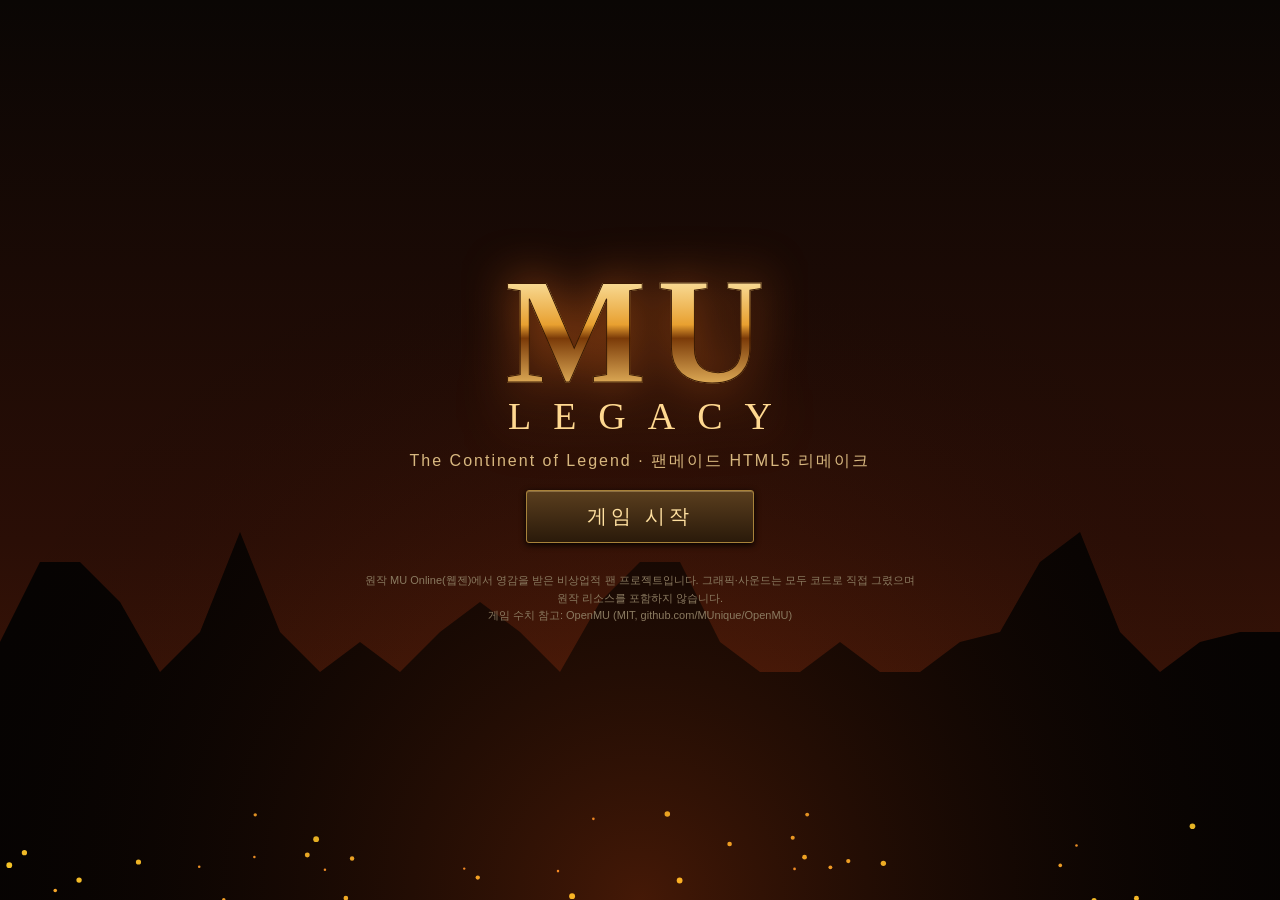
<file: index.html>
<!doctype html>
<html lang="ko">
<head>
<meta charset="utf-8">
<meta name="viewport" content="width=device-width, initial-scale=1">
<title>MU LEGACY</title>
<link rel="stylesheet" href="css/style.css">
</head>
<body>
<canvas id="game"></canvas>

<!-- ===================== title / select / create ===================== -->
<div id="screens">
  <div id="scr-title" class="scr">
    <div class="logo"><span>MU</span><em>LEGACY</em></div>
    <p class="sub">The Continent of Legend · 팬메이드 HTML5 리메이크</p>
    <button class="btn big" onclick="SFX.init();SFX.play('click');Title.show('select')">게임 시작</button>
    <p class="note">원작 MU Online(웹젠)에서 영감을 받은 비상업적 팬 프로젝트입니다. 그래픽·사운드는 모두 코드로 직접 그렸으며 원작 리소스를 포함하지 않습니다.<br>게임 수치 참고: OpenMU (MIT, github.com/MUnique/OpenMU)</p>
  </div>
  <div id="scr-select" class="scr">
    <h2>캐릭터 선택</h2>
    <div id="slots"></div>
    <div class="row">
      <button class="btn" onclick="(loadSaves().chars[Title.sel]) ? startGame(Title.sel) : Title.show('create')">접속</button>
      <button class="btn" onclick="deleteCharacter()">삭제</button>
      <button class="btn" onclick="Title.show('title')">뒤로</button>
    </div>
  </div>
  <div id="scr-create" class="scr">
    <h2>캐릭터 생성</h2>
    <div id="cls-cards"></div>
    <div class="row"><input id="new-name" maxlength="10" placeholder="캐릭터 이름 (최대 10자)">
      <button class="btn" onclick="createCharacter()">생성</button>
      <button class="btn" onclick="Title.show('select')">취소</button></div>
  </div>
</div>

<!-- ===================== HUD ===================== -->
<div id="hud" style="display:none">
  <div id="loc"></div>
  <canvas id="minimap" width="170" height="170"></canvas>
  <div id="target"><div id="t-name"></div><div class="bar"><div id="t-fill"></div><span id="t-hp"></span></div></div>
  <div id="buffs"></div>
  <div id="helper-ind">MU HELPER 작동 중</div>
  <div id="banner"></div>
  <div id="lvup"></div>
  <div id="chat"></div>
  <input id="chatInput" placeholder="메시지 또는 명령어 (/help)">

  <div id="bottom">
    <div class="orb hp"><div class="fill" id="hp-fill"></div><div class="gloss"></div><span id="hp-txt"></span></div>
    <div class="center">
      <div id="exp"><div id="exp-fill"></div><span id="exp-txt"></span></div>
      <div class="belt">
        <div class="pot" title="Q: 치유 물약"><b>Q</b><span class="pi hpot"></span><i id="q-cnt">0</i></div>
        <div class="pot" title="W: 마나 물약"><b>W</b><span class="pi mpot"></span><i id="w-cnt">0</i></div>
        <div id="skillbar"></div>
        <div class="menu">
          <button data-open="char" title="캐릭터 (C)">C<span id="pts-badge">!</span></button>
          <button data-open="inv" title="인벤토리 (I)">I</button>
          <button data-open="warp" title="이동 (M)">M</button>
          <button id="btn-helper" title="MU 헬퍼 (H)">H</button>
          <button data-open="help" title="도움말 (F1)">?</button>
          <button id="btn-sound" title="소리">🔊</button>
          <button id="btn-quit" title="캐릭터 선택">⏻</button>
        </div>
      </div>
    </div>
    <div class="orb mp"><div class="fill" id="mp-fill"></div><div class="gloss"></div><span id="mp-txt"></span></div>
  </div>

  <!-- inventory -->
  <div class="win" id="win-inv" data-w="inv" style="right:12px;top:60px">
    <div class="wt">인벤토리<span class="close">×</span></div>
    <div id="equip">
      <div class="eq" data-slot="pendant" data-label="목걸이" style="left:20px;top:28px;width:32px;height:32px"></div>
      <div class="eq" data-slot="helm" data-label="투구" style="left:98px;top:6px;width:64px;height:64px"></div>
      <div class="eq" data-slot="wings" data-label="날개" style="left:176px;top:6px;width:84px;height:64px"></div>
      <div class="eq" data-slot="weapon" data-label="무기" style="left:6px;top:78px;width:64px;height:110px"></div>
      <div class="eq" data-slot="armor" data-label="갑옷" style="left:98px;top:78px;width:64px;height:96px"></div>
      <div class="eq" data-slot="shield" data-label="방패" style="left:190px;top:78px;width:64px;height:80px"></div>
      <div class="eq" data-slot="gloves" data-label="장갑" style="left:6px;top:196px;width:64px;height:64px"></div>
      <div class="eq" data-slot="pants" data-label="바지" style="left:98px;top:182px;width:64px;height:64px"></div>
      <div class="eq" data-slot="boots" data-label="부츠" style="left:190px;top:196px;width:64px;height:64px"></div>
      <div class="eq" data-slot="ring1" data-label="반지" style="left:74px;top:228px;width:32px;height:32px"></div>
      <div class="eq" data-slot="ring2" data-label="반지" style="left:154px;top:228px;width:32px;height:32px"></div>
    </div>
    <div id="inv-grid" class="grid"></div>
    <div class="zenrow">젠 <b id="zen">0</b></div>
    <div class="hint">클릭: 집기/놓기 · 우클릭: 사용/장착 · 보석을 장비 위에 놓으면 강화</div>
  </div>

  <!-- character -->
  <div class="win" id="win-char" data-w="char" style="left:12px;top:60px;width:270px">
    <div class="wt">캐릭터 정보<span class="close">×</span></div>
    <div id="char-body"></div>
  </div>

  <!-- shop -->
  <div class="win" id="win-shop" data-w="shop" style="left:12px;top:60px;width:300px">
    <div class="wt"><span id="shop-title">상점</span><span class="close">×</span></div>
    <div id="shop-list"></div>
  </div>

  <!-- chaos machine -->
  <div class="win" id="win-chaos" data-w="chaos" style="left:12px;top:60px;width:276px">
    <div class="wt">카오스 조합<span class="close">×</span></div>
    <div class="chaos-art"><div class="cm"></div></div>
    <div id="chaos-grid" class="grid"></div>
    <div id="chaos-info"></div>
    <button class="btn" id="chaos-mix">조합</button>
    <div class="hint">
      · +10~+15: 아이템(+9~+14) + 축복/영혼 n개 + 혼돈 1<br>
      · 1차 날개/카오스 무기: +4 이상 장비 + 혼돈의 보석<br>
      · 2차 날개: 1차 날개 + 로크의 깃털 + 엑설런트 아이템 + 혼돈
    </div>
  </div>

  <!-- vault -->
  <div class="win" id="win-vault" data-w="vault" style="left:12px;top:60px;width:276px">
    <div class="wt">창고<span class="close">×</span></div>
    <div id="vault-grid" class="grid"></div>
    <div class="zenrow">보관 젠 <b id="vault-zen">0</b> <button class="btn sm" id="vault-dep">입금</button><button class="btn sm" id="vault-wd">출금</button></div>
  </div>

  <!-- warp -->
  <div class="win" id="win-warp" data-w="warp" style="left:50%;top:120px;transform:translateX(-50%);width:300px">
    <div class="wt">이동 (Move)<span class="close">×</span></div>
    <div id="warp-list"></div>
  </div>

  <!-- help -->
  <div class="win" id="win-help" data-w="help" style="left:50%;top:80px;transform:translateX(-50%);width:460px">
    <div class="wt">도움말<span class="close">×</span></div>
    <div class="help">
      <b>조작</b>
      <ul>
        <li>좌클릭: 이동 (누르고 있으면 계속 이동) / 몬스터 공격 / NPC 대화 / 아이템 줍기</li>
        <li>우클릭: 선택된 스킬 사용 (누르고 있으면 연속 사용)</li>
        <li>1~9: 스킬 선택 · Q / W: 치유 / 마나 물약 · Space: 근처 아이템 줍기</li>
        <li>I(V): 인벤토리 · C: 캐릭터 · M: 이동 · H: MU 헬퍼 · Tab: 큰 지도 · Enter: 채팅</li>
      </ul>
      <b>성장</b>
      <ul>
        <li>레벨업마다 스탯 포인트 5 · 채팅 명령 <code>/str 10</code>, <code>/agi</code>, <code>/vit</code>, <code>/ene</code></li>
        <li>축복의 보석: +0→+6 (100%) · 영혼의 보석: +6→+9 (50%, 행운 +25%) · 실패 시 +7 이상은 +0으로</li>
        <li>생명의 보석: 추가 옵션 +4씩 (50%) · 카오스 고블린(노리아)에서 +10~+15 조합, 날개 조합</li>
        <li>장비를 모두 +7 이상으로 맞추면 캐릭터가 빛나는 세트 효과가 나타납니다</li>
      </ul>
      <b>지역</b>
      <ul><li>로랜시아(1) · 노리아(1) · 데비아스(20) · 던전(30) · 아틀란스(50) · 로스트 타워(70) — 보스: 아이스 퀸, 고르곤, 발록</li></ul>
      <b>명령어</b>
      <ul><li><code>/move 데비아스</code> · <code>/pos</code> · <code>/help</code></li></ul>
    </div>
  </div>
</div>

<div id="tooltip"></div>
<div id="held"></div>

<!-- Three.js r149 (MIT) bundled locally for offline 3D characters; CDN only as a fallback. -->
<script src="js/lib/three.min.js"></script>
<script>window.THREE || document.write('<script src="https://cdn.jsdelivr.net/npm/three@0.149.0/build/three.min.js"><\/script>');</script>
<script src="js/data.js"></script>
<script src="js/util.js"></script>
<script src="js/audio.js"></script>
<script src="js/texdata.js"></script>
<script src="js/textures.js"></script>
<script src="js/world.js"></script>
<script src="js/world_render.js"></script>
<script src="js/render_chars.js"></script>
<script src="js/items.js"></script>
<script src="js/entities.js"></script>
<script src="js/models3d.js"></script>
<script src="js/game.js"></script>
<script src="js/ui.js"></script>
<script>Textures.loadPhotos().then(() => { Textures.gen(); M3.init(); Title.show('title'); requestAnimationFrame(frame); });</script>
</body>
</html>
</file>
<file: css/style.css>
:root {
  --gold: #e8c070; --gold2: #a8823a; --panel: rgba(18, 12, 8, 0.94); --edge: #6a5030; --txt: #e8dcc8;
}
* { box-sizing: border-box; }
html, body { margin: 0; height: 100%; overflow: hidden; background: #000; color: var(--txt); font-family: "Malgun Gothic", "Apple SD Gothic Neo", sans-serif; user-select: none; }
#game { position: fixed; inset: 0; display: block; }
button { font-family: inherit; }

/* ---------- screens ---------- */
#screens { position: fixed; inset: 0; display: flex; align-items: center; justify-content: center; }
.scr { display: none; flex-direction: column; align-items: center; gap: 18px; padding: 16px; max-width: 100%; }
.logo { font-family: "Times New Roman", serif; text-align: center; line-height: 0.9; filter: drop-shadow(0 0 24px rgba(255, 120, 30, 0.6)); }
.logo span { display: block; font-size: 150px; font-weight: 900; letter-spacing: 10px; background: linear-gradient(#fff4c0, #e8a030 45%, #7a3a08 55%, #ffd070); -webkit-background-clip: text; background-clip: text; color: transparent; -webkit-text-stroke: 1px #3a1a04; }
.logo em { display: block; font-size: 38px; letter-spacing: 22px; font-style: normal; color: #ffd890; margin-left: 22px; }
.sub { color: #d8b880; letter-spacing: 2px; margin: 0; }
.note { font-size: 11px; color: #8a7a60; text-align: center; max-width: 560px; line-height: 1.6; }
h2 { font-family: "Times New Roman", serif; color: var(--gold); letter-spacing: 4px; margin: 0; text-shadow: 0 0 10px #f80; }
.btn { background: linear-gradient(#5a3e1e, #2a1a0a); color: #ffe0a0; border: 1px solid var(--gold2); padding: 8px 22px; border-radius: 3px; cursor: pointer; font-size: 14px; box-shadow: inset 0 1px 0 rgba(255, 220, 150, 0.3), 0 2px 6px #000; }
.btn:hover { background: linear-gradient(#7a562a, #3a240e); color: #fff; }
.btn:disabled { opacity: 0.4; cursor: default; }
.btn.big { font-size: 20px; padding: 12px 60px; letter-spacing: 4px; }
.btn.sm { padding: 2px 8px; font-size: 12px; margin-left: 4px; }
.row { display: flex; gap: 10px; align-items: center; flex-wrap: wrap; justify-content: center; }
#slots { display: flex; gap: 14px; flex-wrap: wrap; justify-content: center; }
.slot { width: 140px; height: 220px; border: 1px solid var(--edge); background: rgba(20, 10, 4, 0.75); display: flex; flex-direction: column; align-items: center; justify-content: flex-end; padding: 8px; cursor: pointer; border-radius: 4px; }
.slot.on { border-color: #ffd070; box-shadow: 0 0 18px rgba(255, 180, 60, 0.6); }
.slot b { color: #ffe8b0; } .slot span { font-size: 12px; color: #c8a870; } .slot small { font-size: 11px; color: #9a8a70; }
.slot.empty { justify-content: center; color: #8a7050; } .plus { font-size: 48px; }
#cls-cards { display: flex; gap: 14px; flex-wrap: wrap; justify-content: center; }
.card { width: 200px; padding: 10px; border: 1px solid var(--edge); background: rgba(20, 10, 4, 0.8); border-radius: 4px; cursor: pointer; text-align: center; }
.card.on { border-color: #ffd070; box-shadow: 0 0 18px rgba(255, 180, 60, 0.6); }
.card b { display: block; color: #ffe0a0; font-size: 18px; } .card small { color: #a88a5a; }
.card p { font-size: 12px; color: #c8b8a0; min-height: 52px; } .cst { font-size: 11px; color: #e8c070; }
#new-name { background: #120a04; border: 1px solid var(--gold2); color: #ffe0a0; padding: 8px 10px; font-size: 14px; width: 220px; }

/* ---------- HUD ---------- */
#hud { position: fixed; inset: 0; pointer-events: none; }
#hud > * { pointer-events: auto; }
#loc { position: absolute; left: 12px; top: 10px; padding: 4px 12px; background: rgba(0, 0, 0, 0.55); border: 1px solid #4a3a20; color: #ffe0a0; font-size: 13px; border-radius: 3px; pointer-events: none !important; }
#minimap { position: absolute; right: 10px; top: 10px; width: 170px; height: 170px; border-radius: 50%; border: 2px solid var(--gold2); background: rgba(0, 0, 0, 0.5); box-shadow: 0 0 10px #000; pointer-events: none !important; }
#minimap.big { width: 420px; height: 420px; border-radius: 6px; right: 50%; top: 50%; transform: translate(50%, -50%); background: rgba(0, 0, 0, 0.75); }
#target { position: absolute; left: 50%; top: 10px; transform: translateX(-50%); width: 300px; text-align: center; display: none; pointer-events: none !important; }
#t-name { color: #fff; font-weight: bold; text-shadow: 0 0 4px #000, 0 0 2px #000; font-size: 14px; }
#target .bar { position: relative; height: 14px; background: #200; border: 1px solid #a88a5a; margin-top: 3px; }
#t-fill { height: 100%; background: linear-gradient(#ff4a3a, #8a0a0a); }
#t-hp { position: absolute; inset: 0; font-size: 10px; line-height: 13px; color: #fff; }
#buffs { position: absolute; left: 12px; top: 40px; display: flex; gap: 4px; pointer-events: none !important; }
#buffs span { width: 30px; height: 30px; background: rgba(0, 0, 0, 0.6); border: 1px solid var(--gold2); display: flex; align-items: center; justify-content: center; position: relative; font-size: 16px; }
#buffs i { position: absolute; bottom: -2px; right: 1px; font-size: 9px; font-style: normal; color: #fff; }
#helper-ind { position: absolute; left: 50%; top: 56px; transform: translateX(-50%); color: #7f7; font-weight: bold; text-shadow: 0 0 6px #0a0; display: none; animation: pulse 1.2s infinite; pointer-events: none !important; }
@keyframes pulse { 50% { opacity: 0.5; } }
#banner { position: absolute; left: 50%; top: 22%; transform: translateX(-50%); font-family: "Times New Roman", serif; font-size: 46px; color: #ffe0a0; text-shadow: 0 0 20px #f80, 0 2px 4px #000; opacity: 0; pointer-events: none !important; letter-spacing: 8px; }
#banner.show { animation: banner 3s ease-out; }
@keyframes banner { 0% { opacity: 0; transform: translate(-50%, 10px); } 15%, 70% { opacity: 1; transform: translate(-50%, 0); } 100% { opacity: 0; } }
#lvup { position: absolute; left: 50%; top: 35%; transform: translateX(-50%); font-family: Impact, sans-serif; font-size: 56px; color: #ffd860; text-shadow: 0 0 24px #fa0, 0 3px 0 #7a4a00; opacity: 0; text-align: center; pointer-events: none !important; }
#lvup small { display: block; font-size: 22px; color: #fff; }
#lvup.show { animation: lvup 2.4s ease-out; }
@keyframes lvup { 0% { opacity: 0; transform: translate(-50%, 0) scale(0.4); } 15% { opacity: 1; transform: translate(-50%, 0) scale(1.15); } 25%, 75% { transform: translate(-50%, 0) scale(1); opacity: 1; } 100% { opacity: 0; transform: translate(-50%, -40px); } }
#chat { position: absolute; left: 12px; bottom: 128px; width: 420px; max-width: calc(100% - 24px); height: 170px; overflow-y: auto; font-size: 12px; line-height: 1.5; text-shadow: 0 0 3px #000, 1px 1px 0 #000; pointer-events: none !important; scrollbar-width: none; }
#chat::-webkit-scrollbar { display: none; }
.m.sys { color: #c8e0ff; } .m.exp { color: #e0e0e0; opacity: 0.75; } .m.zen { color: #ffd860; } .m.item { color: #fff; } .m.exc { color: #4cff7a; }
.m.gold { color: #ffcc44; font-weight: bold; } .m.warn { color: #ff7a6a; } .m.npc { color: #9fe8ff; } .m.chat { color: #fff; }
#chatInput { position: absolute; left: 12px; bottom: 100px; width: 420px; display: none; background: rgba(0, 0, 0, 0.75); color: #fff; border: 1px solid var(--gold2); padding: 5px 8px; }

#bottom { position: absolute; left: 50%; bottom: 0; transform: translateX(-50%); display: flex; align-items: flex-end; gap: 0; }
.orb { width: 110px; height: 110px; border-radius: 50%; position: relative; overflow: hidden; border: 3px solid #8a6a3a; background: #0a0404; box-shadow: 0 0 0 3px #2a1a0a, 0 0 14px #000, inset 0 0 18px #000; margin-bottom: 6px; }
.orb .fill { position: absolute; left: 0; right: 0; bottom: 0; transition: height 0.15s; }
.orb.hp .fill { background: radial-gradient(circle at 40% 30%, #ff7a6a, #c01010 45%, #4a0000); }
.orb.mp .fill { background: radial-gradient(circle at 40% 30%, #7ab8ff, #1040c0 45%, #000a4a); }
.orb .gloss { position: absolute; left: 18%; top: 8%; width: 45%; height: 30%; border-radius: 50%; background: linear-gradient(rgba(255, 255, 255, 0.4), rgba(255, 255, 255, 0)); }
.orb span { position: absolute; inset: 0; display: flex; align-items: center; justify-content: center; font-size: 12px; font-weight: bold; color: #fff; text-shadow: 0 0 3px #000, 1px 1px 0 #000; }
.center { display: flex; flex-direction: column; margin: 0 -6px; }
#exp { position: relative; height: 12px; background: #1a1208; border: 1px solid #6a5030; margin: 0 14px; }
#exp-fill { height: 100%; background: linear-gradient(#ffe890, #c89020); width: 0; }
#exp-txt { position: absolute; inset: 0; text-align: center; font-size: 9px; line-height: 11px; color: #fff; text-shadow: 0 0 2px #000; }
.belt { display: flex; align-items: center; gap: 6px; padding: 8px 18px 10px; background: linear-gradient(#3a2a18, #1a1008); border: 2px solid #6a5030; border-bottom: none; border-radius: 10px 10px 0 0; box-shadow: inset 0 1px 0 rgba(255, 220, 150, 0.2); }
.pot { width: 42px; height: 42px; border: 1px solid #6a5030; background: #0c0804; position: relative; }
.pot b { position: absolute; left: 2px; top: 0; font-size: 10px; color: #e8c070; }
.pot i { position: absolute; right: 2px; bottom: 0; font-size: 11px; font-style: normal; color: #fff; text-shadow: 0 0 2px #000; }
.pi { position: absolute; left: 11px; top: 11px; width: 20px; height: 20px; border-radius: 50%; }
.hpot { background: radial-gradient(circle at 35% 35%, #fff, #f33 40%, #600); } .mpot { background: radial-gradient(circle at 35% 35%, #fff, #39f 40%, #024); }
#skillbar { display: flex; gap: 3px; margin: 0 6px; }
.sk { width: 42px; height: 42px; border: 1px solid #6a5030; background: radial-gradient(#2a1e10, #0a0604); position: relative; cursor: pointer; overflow: hidden; }
.sk.on { border-color: #ffd060; box-shadow: 0 0 8px #fb0, inset 0 0 8px rgba(255, 200, 80, 0.4); }
.sk.nomp .ic { filter: grayscale(1) brightness(0.5); }
.sk .ic { position: absolute; inset: 0; display: flex; align-items: center; justify-content: center; font-size: 22px; text-shadow: 0 0 6px currentColor; }
.sk i { position: absolute; left: 2px; top: 0; font-size: 9px; font-style: normal; color: #e8c070; }
.sk em { display: none; }
.sk:hover em { display: block; position: fixed; transform: translate(-10px, -34px); background: #000; padding: 2px 6px; font-size: 11px; font-style: normal; white-space: nowrap; border: 1px solid var(--gold2); }
.sk .cdv { position: absolute; left: 0; right: 0; top: 0; background: rgba(0, 0, 0, 0.6); }
.menu { display: flex; gap: 3px; }
.menu button { width: 30px; height: 30px; background: linear-gradient(#5a3e1e, #2a1a0a); border: 1px solid var(--gold2); color: #ffe0a0; cursor: pointer; font-weight: bold; position: relative; padding: 0; font-size: 13px; }
.menu button:hover { color: #fff; filter: brightness(1.3); }
#pts-badge { position: absolute; right: -4px; top: -6px; background: #e22; color: #fff; border-radius: 50%; width: 14px; height: 14px; font-size: 10px; line-height: 14px; display: none; animation: pulse 1s infinite; }

/* ---------- windows ---------- */
.win { position: absolute; display: none; background: var(--panel); border: 2px solid var(--edge); border-radius: 4px; padding: 8px; box-shadow: 0 0 0 1px #000, 0 8px 30px rgba(0, 0, 0, 0.8), inset 0 0 30px rgba(120, 80, 30, 0.15); max-height: calc(100vh - 150px); overflow-y: auto; overflow-x: hidden; }
.wt { font-family: "Times New Roman", serif; color: var(--gold); text-align: center; font-weight: bold; letter-spacing: 2px; padding: 2px 0 8px; border-bottom: 1px solid #4a3a20; margin-bottom: 8px; position: relative; }
.close { position: absolute; right: 2px; top: -2px; cursor: pointer; color: #c8a870; font-size: 18px; }
.close:hover { color: #fff; }
#win-inv { width: 288px; }
#equip { position: relative; height: 266px; margin-bottom: 8px; background: radial-gradient(ellipse at center, rgba(90, 60, 30, 0.35), transparent 70%); }
.eq { position: absolute; border: 1px solid #5a4428; background: rgba(0, 0, 0, 0.55); display: flex; align-items: center; justify-content: center; cursor: pointer; }
.eq:hover { border-color: #e8c070; }
.eq span { font-size: 10px; color: #6a5a40; }
.eq img { max-width: 100%; max-height: 100%; }
.eq b { position: absolute; right: 2px; bottom: 0; font-size: 11px; text-shadow: 0 0 2px #000; }
.eq.exc { box-shadow: inset 0 0 12px rgba(60, 255, 100, 0.5); }
.grid { position: relative; margin: 0 auto; background-color: rgba(0, 0, 0, 0.5); background-image: linear-gradient(rgba(120, 90, 50, 0.35) 1px, transparent 1px), linear-gradient(90deg, rgba(120, 90, 50, 0.35) 1px, transparent 1px); background-size: 32px 32px; border: 1px solid #5a4428; cursor: pointer; }
.gi { position: absolute; display: flex; align-items: center; justify-content: center; background: rgba(60, 80, 140, 0.18); outline: 1px solid rgba(120, 150, 220, 0.25); outline-offset: -1px; pointer-events: none; }
.gi.exc { background: rgba(60, 200, 80, 0.18); outline-color: rgba(80, 255, 120, 0.4); }
.gi.jw { background: rgba(200, 160, 40, 0.18); }
.gi img { width: 100%; height: 100%; }
.gi b { position: absolute; right: 2px; top: 0; font-size: 10px; text-shadow: 0 0 2px #000, 1px 1px 0 #000; }
.gi i { position: absolute; right: 2px; bottom: 0; font-size: 10px; font-style: normal; color: #fff; text-shadow: 1px 1px 0 #000; }
.zenrow { margin-top: 8px; text-align: right; font-size: 13px; color: #c8a870; }
.zenrow b { color: #ffd860; margin-left: 6px; }
.hint { font-size: 10px; color: #8a7a60; margin-top: 6px; line-height: 1.5; }
#char-body .ch-head { text-align: center; margin-bottom: 8px; }
#char-body .ch-head b { display: block; font-size: 18px; color: #ffe8b0; } #char-body .ch-head span { font-size: 12px; color: #c8a870; }
.kv { display: flex; justify-content: space-between; font-size: 12px; padding: 2px 6px; color: #b8a888; }
.kv b { color: #fff; font-weight: normal; }
.st { display: flex; align-items: center; gap: 8px; margin-top: 8px; padding: 4px 6px; background: rgba(90, 60, 30, 0.35); border: 1px solid #4a3a20; }
.st span { width: 60px; color: #ffd890; } .st b { flex: 1; color: #fff; }
.st button { width: 24px; height: 22px; background: linear-gradient(#6a8a2a, #2a4a0a); color: #fff; border: 1px solid #9c6; cursor: pointer; font-weight: bold; }
.pts { text-align: center; font-size: 12px; margin: 6px 0; color: #c8a870; } .pts b { color: #7f7; font-size: 15px; }
.pts small { color: #8a7a60; font-size: 10px; }
#shop-list { display: grid; grid-template-columns: 1fr 1fr; gap: 4px; }
.si { display: flex; align-items: center; gap: 6px; padding: 4px; border: 1px solid #3a2a18; background: rgba(0, 0, 0, 0.4); cursor: pointer; font-size: 12px; }
.si:hover { border-color: #e8c070; background: rgba(90, 60, 30, 0.4); }
.si.dim { opacity: 0.45; }
.si img { width: 32px; height: 32px; object-fit: contain; }
.si b { display: block; color: #fff; font-weight: normal; } .si small { color: #ffd860; }
.shop-hint { grid-column: 1 / -1; font-size: 10px; color: #8a7a60; text-align: center; padding: 4px; }
.chaos-art { height: 54px; display: flex; justify-content: center; align-items: center; }
.cm { width: 46px; height: 46px; border-radius: 50%; background: radial-gradient(circle at 40% 35%, #fff, #f90 30%, #a20 70%, #300); box-shadow: 0 0 20px #f60; animation: spin 3s linear infinite; }
@keyframes spin { 50% { box-shadow: 0 0 40px #fa0; filter: hue-rotate(40deg); } }
#chaos-info { margin: 8px 0; font-size: 12px; text-align: center; color: #c8b8a0; min-height: 48px; }
#chaos-info b { display: block; color: #ffd890; } #chaos-info small { display: block; color: #9a8a70; font-size: 10px; }
#chaos-info em { color: #7f7; font-style: normal; font-weight: bold; }
#chaos-mix { display: block; margin: 0 auto; }
.flash-ok { animation: fok 1s; } .flash-no { animation: fno 1s; }
@keyframes fok { 30% { box-shadow: 0 0 40px #ff0, inset 0 0 30px #ff0; } }
@keyframes fno { 30% { box-shadow: 0 0 40px #f00, inset 0 0 30px #f00; } }
#warp-list .wp { display: flex; align-items: center; gap: 10px; padding: 8px 10px; border: 1px solid #3a2a18; margin-bottom: 4px; background: rgba(0, 0, 0, 0.4); cursor: pointer; font-size: 13px; }
#warp-list .wp:hover { border-color: #e8c070; }
#warp-list .wp b { flex: 1; color: #fff; } #warp-list .wp span { color: #c8a870; } #warp-list .wp small { color: #ffd860; width: 70px; text-align: right; }
#warp-list .wp.dim { opacity: 0.4; } #warp-list .wp.cur b { color: #7f7; }
.help { font-size: 12px; line-height: 1.7; } .help b { color: var(--gold); } .help ul { margin: 2px 0 10px; padding-left: 18px; }
.help code { background: #2a1a0a; padding: 0 4px; color: #ffd890; }

#tooltip { position: fixed; display: none; z-index: 50; min-width: 180px; max-width: 300px; padding: 8px 12px; background: rgba(0, 0, 0, 0.92); border: 1px solid #5a4a30; text-align: center; font-size: 12px; line-height: 1.6; pointer-events: none; }
#tooltip .tn { font-size: 14px; font-weight: bold; margin-bottom: 4px; }
#held { position: fixed; z-index: 60; pointer-events: none; display: none; opacity: 0.9; filter: drop-shadow(0 4px 6px #000); }

@media (max-width: 760px) {
  .logo span { font-size: 90px; } .logo em { font-size: 24px; letter-spacing: 12px; }
  .orb { width: 70px; height: 70px; } .belt { padding: 6px; gap: 3px; flex-wrap: wrap; justify-content: center; }
  #chat { width: calc(100% - 24px); bottom: 150px; height: 110px; }
  #minimap { width: 110px; height: 110px; }
}
</file>
